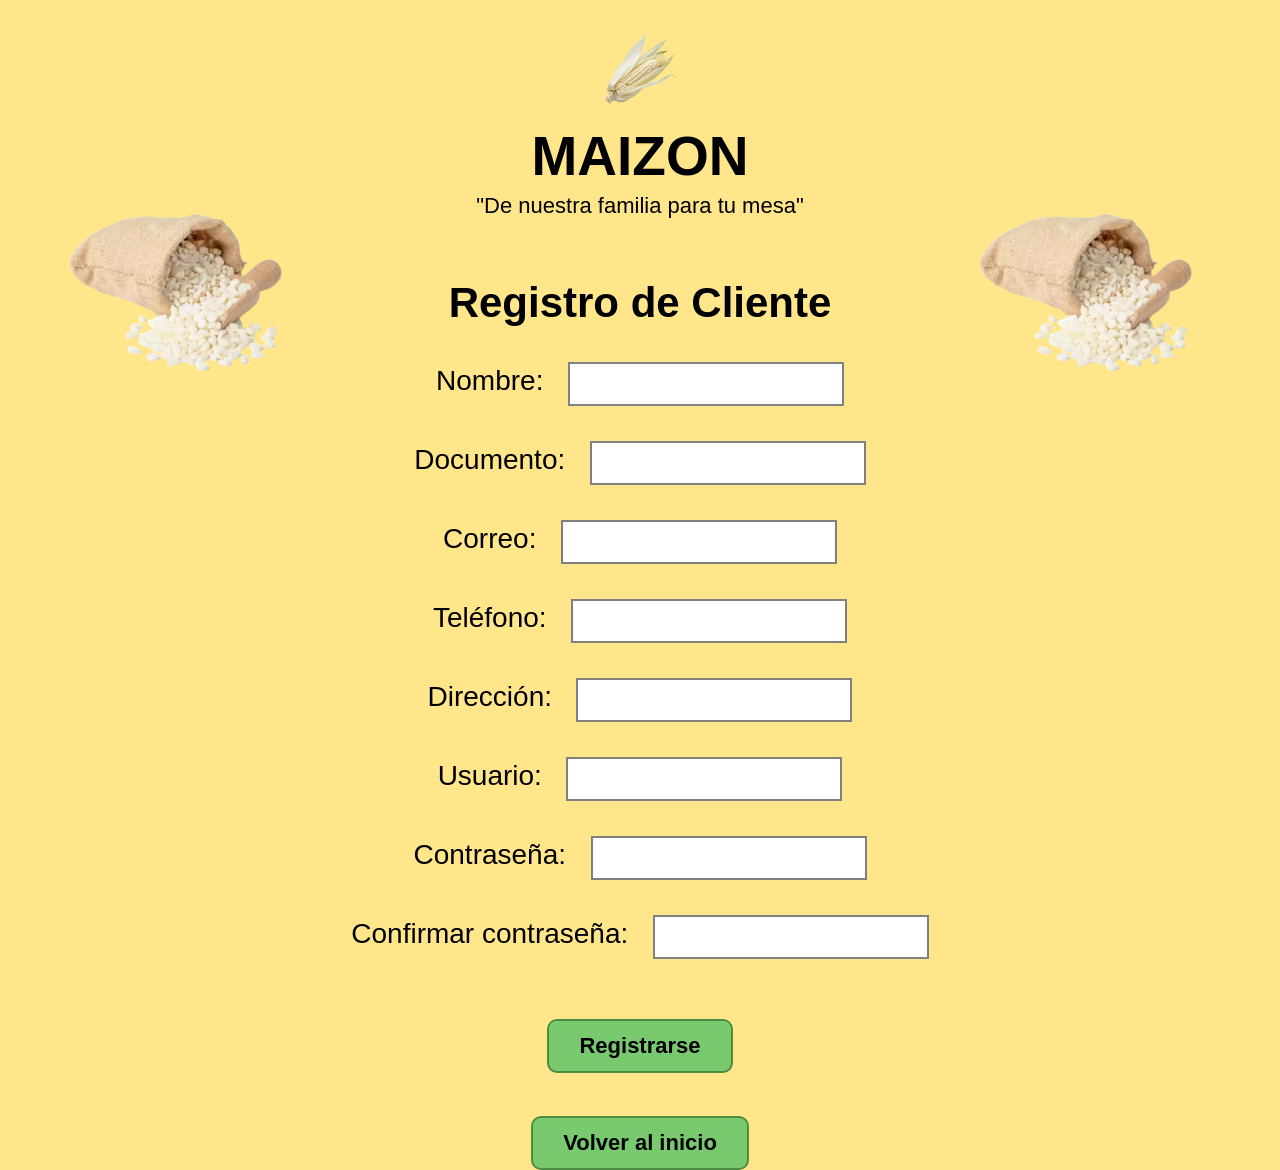
<file: frontend/registro.html>
<!DOCTYPE html>
<html lang="es">
<head>
    <meta charset="UTF-8">
    <meta name="viewport" content="width=device-width, initial-scale=1.0">
    <title>Registro | Maizon</title>

    <link rel="stylesheet" href="css/style.css">
</head>
<body>

<div class="contenedor">

    <img src="img/bulto de maiz derecho.png" class="arroz izquierda">

    <div class="login-box">

        <img src="img/mazorca.png" class="logo-maiz">

        <h1>MAIZON</h1>

        <p class="frase">
            "De nuestra familia para tu mesa"
        </p>

        <h2>Registro de Cliente</h2>

        <form id="formRegistro">

            <div class="campo">
                <label>Nombre:</label>
                <input type="text" id="nombre">
            </div>

            <div class="campo">
                <label>Documento:</label>
                <input type="text" id="documento">
            </div>

            <div class="campo">
                <label>Correo:</label>
                <input type="email" id="correo">
            </div>

            <div class="campo">
                <label>Teléfono:</label>
                <input type="text" id="telefono">
            </div>

            <div class="campo">
                <label>Dirección:</label>
                <input type="text" id="direccion">
            </div>

            <div class="campo">
                <label>Usuario:</label>
                <input type="text" id="usuarioRegistro">
            </div>

            <div class="campo">
                <label>Contraseña:</label>
                <input type="password" id="claveRegistro">
            </div>

            <div class="campo">
                <label>Confirmar contraseña:</label>
                <input type="password" id="confirmarClave">
            </div>

            <button type="submit">
                Registrarse
            </button>

        </form>

        <br>

        <button onclick="window.location.href='index.html'">
            Volver al inicio
        </button>

    </div>

    <img src="img/bulto de maiz izquierdo.png" class="arroz derecha">

</div>

<script src="js/registro.js"></script>
</body>
</html>
</file>
<file: frontend/css/style.css>
body{
    margin: 0;
    padding: 0;
    background-color: #ffe68b;
    font-family: Arial, Helvetica, sans-serif;

}


.contenedor{
    position: relative;
    width: 100%;
    height: 100vh;
}



.login-box{
    text-align: center;
    padding-top: 30px;
}



.logo-maiz{
    width: 80px;
    margin-bottom: 10px;
}


h1{
    font-size: 55px;
    margin: 0;
    font-weight: bold;
}



.frase{
    font-size: 22px;
    margin-top: 5px;
}



h2{
    margin-top: 60px;
    font-size: 42px;
}



.campo{
    margin: 35px 0;
}

label{
    font-size: 28px;
    margin-right: 20px;
}

input{
    width: 260px;
    height: 38px;
    border: 2px solid gray;
    font-size: 18px;
    padding-left: 10px;
}



button{
    margin-top: 25px;
    padding: 12px 30px;
    background-color: #79c96f;
    border: 2px solid #4d8d43;
    border-radius: 10px;
    font-size: 22px;
    cursor: pointer;
    font-weight: bold;
}

button:hover{
    background-color: #5fae54;
}




.olvido{
    color: brown;
    margin-top: 60px;
    font-size: 22px;
}



.arroz{
    width: 230px;
    position: absolute;
    top: 180px;
}



.izquierda{
    left: 70px;
}



.derecha{
    right: 70px;
}
/* ---------------------- */
/* ESTILOS DEL CARRITO */
/* ---------------------- */

.lista-productos{
    width: 700px;
    margin: 40px auto;
}

.producto{
    background-color: #fff8dc;
    border: 2px solid #d6c36b;
    border-radius: 15px;
    padding: 15px 20px;
    margin-bottom: 20px;

    display: flex;
    justify-content: space-between;
    align-items: center;
}

.info-producto h3{
    margin: 0;
    font-size: 26px;
}

.info-producto p{
    margin: 8px 0 0;
    font-size: 20px;
    color: #6b4f1d;
}

.cantidad{
    display: flex;
    align-items: center;
    gap: 15px;
}

.cantidad button{
    margin: 0;
    width: 40px;
    height: 40px;
    padding: 0;
    font-size: 22px;
    border-radius: 50%;
}

.cantidad span{
    font-size: 24px;
    font-weight: bold;
}

.resumen{
    width: 700px;
    margin: auto;
    background: white;
    border-radius: 15px;
    padding: 20px;
    box-shadow: 0px 3px 8px rgba(0,0,0,.15);
}

.linea{
    display: flex;
    justify-content: space-between;
    margin: 12px 0;
    font-size: 22px;
}

.total{
    border-top: 2px solid #ccc;
    padding-top: 15px;
    font-size: 28px;
    font-weight: bold;
}

.botones{
    text-align: center;
    margin-top: 30px;
}

.botones button{
    margin: 10px;
}

.vaciar{
    background-color: #d9534f;
    border-color: #b52b27;
    color: white;
}

.vaciar:hover{
    background-color: #c9302c;
}

.mensaje{
    text-align: center;
    font-size: 22px;
    color: green;
    margin-top: 25px;
    font-weight: bold;
}

.carrito-vacio{
    text-align: center;
    font-size: 28px;
    color: brown;
    margin-top: 50px;
}
.catalogo{
    display:flex;
    justify-content:center;
    flex-wrap:wrap;
    gap:30px;
    margin-top:40px;
}

.tarjeta{
    width:220px;
    background:white;
    border-radius:15px;
    padding:20px;
    text-align:center;
    box-shadow:0px 3px 10px rgba(0,0,0,.2);
}

.img-producto{
    width:130px;
    height:130px;
    object-fit:cover;
}

.producto{
    display:flex;
    justify-content:space-between;
    align-items:center;
    background:white;
    margin:15px auto;
    padding:15px;
    border-radius:12px;
    width:650px;
}

.resumen{
    width:650px;
    margin:auto;
    background:white;
    padding:20px;
    border-radius:15px;
}

.linea{
    display:flex;
    justify-content:space-between;
    margin:10px 0;
    font-size:22px;
}

.total{
    font-size:28px;
    font-weight:bold;
}

.vaciar{
    background:#d9534f;
    border-color:#a94442;
    color:white;
}

.mensaje{
    color:green;
    font-size:22px;
    margin-top:20px;
}
</file>
